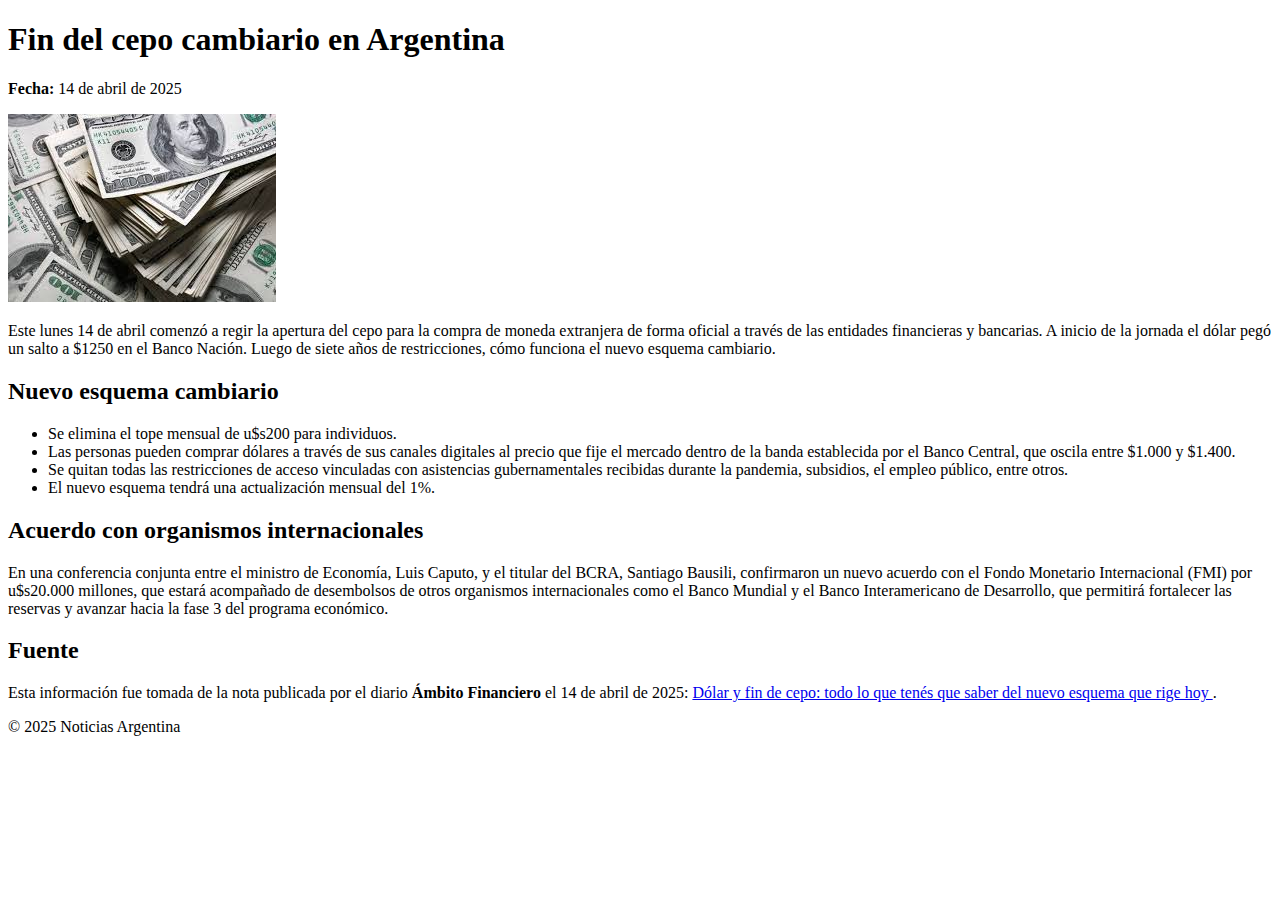
<file: index.html>
<!DOCTYPE html>
<html lang="es">
<head>
  <meta charset="UTF-8">
  <title>Fin del cepo cambiario en Argentina</title>
</head>
<body>
  <header>
    <h1>Fin del cepo cambiario en Argentina</h1>
    <p><strong>Fecha:</strong> 14 de abril de 2025</p>
  </header>

  <main>
    <article>
      <section>
        <img src="[data-uri]" alt="Fin del cepo cambiario" style="width: auto;">
        <p>Este lunes 14 de abril comenzó a regir la apertura del cepo para la compra de moneda extranjera de forma oficial a través de las entidades financieras y bancarias. A inicio de la jornada el dólar pegó un salto a $1250 en el Banco Nación. Luego de siete años de restricciones, cómo funciona el nuevo esquema cambiario.</p>
      </section>

      <section>
        <h2>Nuevo esquema cambiario</h2>
        <ul>
          <li>Se elimina el tope mensual de u$s200 para individuos.</li>
          <li>Las personas pueden comprar dólares a través de sus canales digitales al precio que fije el mercado dentro de la banda establecida por el Banco Central, que oscila entre $1.000 y $1.400.</li>
          <li>Se quitan todas las restricciones de acceso vinculadas con asistencias gubernamentales recibidas durante la pandemia, subsidios, el empleo público, entre otros.</li>
          <li>El nuevo esquema tendrá una actualización mensual del 1%.</li>
        </ul>
      </section>

      <section>
        <h2>Acuerdo con organismos internacionales</h2>
        <p>En una conferencia conjunta entre el ministro de Economía, Luis Caputo, y el titular del BCRA, Santiago Bausili, confirmaron un nuevo acuerdo con el Fondo Monetario Internacional (FMI) por u$s20.000 millones, que estará acompañado de desembolsos de otros organismos internacionales como el Banco Mundial y el Banco Interamericano de Desarrollo, que permitirá fortalecer las reservas y avanzar hacia la fase 3 del programa económico.</p>
      </section>

      <section>
        <h2>Fuente</h2>
        <p>Esta información fue tomada de la nota publicada por el diario <strong>Ámbito Financiero</strong> el 14 de abril de 2025:
        <a href="https://www.ambito.com/economia/dolar-y-fin-cepo-todo-lo-que-tenes-que-saber-del-nuevo-esquema-que-rige-hoy-n6134233" target="_blank">
          Dólar y fin de cepo: todo lo que tenés que saber del nuevo esquema que rige hoy
        </a>.</p>
      </section>
    </article>
  </main>

  <footer>
    <p>© 2025 Noticias Argentina</p>
  </footer>
</body>
</html>
</file>
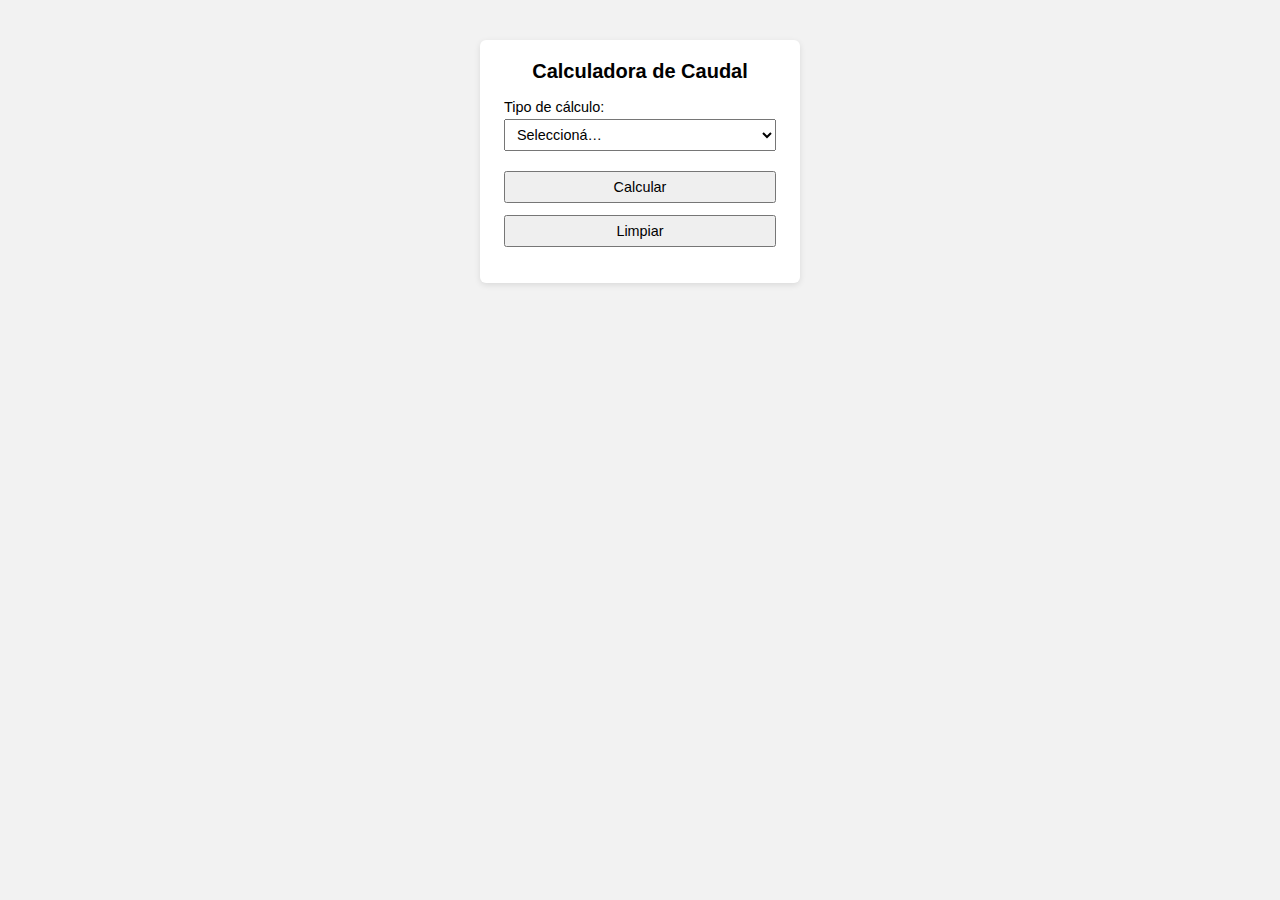
<file: SegundoParcial/index.html>
<!DOCTYPE html>
<html lang="es">
<head>
  <meta charset="UTF-8">
  <meta name="viewport" content="width=device-width, initial-scale=1.0">
  <title>Caudal en Tuberías – Básico</title>
  <link rel="stylesheet" href="styles.css">
</head>
<body>
  <main class="box">
    <h1>Calculadora de Caudal</h1>

    <form id="caudalForm">
      <label>Tipo de cálculo:
        <select id="tipoTuberia" required>
          <option value="">Seleccioná…</option>
          <option value="circular">Tubería circular</option>
          <option value="rectangular">Tubería rectangular</option>
          <option value="seccion">Sección conocida</option>
        </select>
      </label>

      <div id="circularFields" class="hidden">
        <label>Diámetro (m):
          <input type="number" id="diametro" min="0" step="any">
        </label>
      </div>

      <div id="rectangularFields" class="hidden">
        <label>Lado a (m):
          <input type="number" id="ladoA" min="0" step="any">
        </label>
        <label>Lado b (m):
          <input type="number" id="ladoB" min="0" step="any">
        </label>
      </div>

      <div id="seccionFields" class="hidden">
        <label>Sección (m²):
          <input type="number" id="seccion" min="0" step="any">
        </label>
      </div>
      <div id="velocidadField" class="hidden">
        <label>Velocidad (m/s):
          <input type="number" id="velocidad" min="0" step="any">
        </label>
      </div>

      <button type="submit">Calcular</button>
      <button type="button" id="limpiarBtn">Limpiar</button>
    </form>

    <p id="resultado"></p>
  </main>

  <script src="script.js"></script>
</body>
</html>
</file>
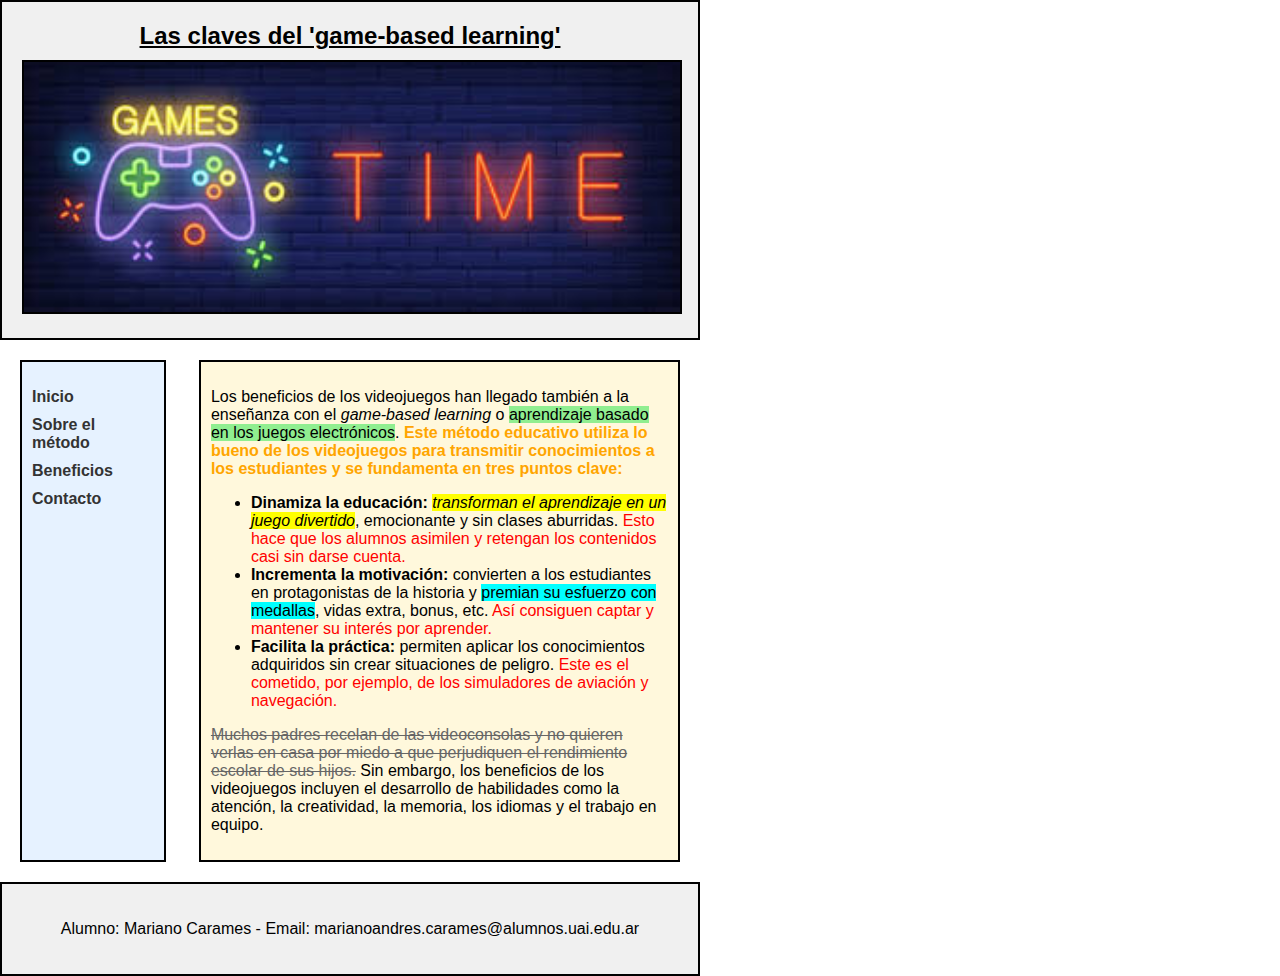
<file: Clase4/Las_claves_del_game-based_learning/index.html>
<!doctype html>
<html lang="es">
<head>
  <meta charset="utf-8">
  <title>Las claves del game-based learning</title>
  <link rel="stylesheet" href="estilos.css">
</head>
<body>

<header>
  <h1>Las claves del 'game-based learning'</h1>
  <img src="banner.JPG" alt="Banner sobre game-based learning" class="banner">
</header>

<main>
  <aside id="menu">
    <ul>
      <li><a href="https://example.com">Inicio</a></li>
      <li><a href="https://example.com">Sobre el método</a></li>
      <li><a href="https://example.com">Beneficios</a></li>
      <li><a href="https://example.com">Contacto</a></li>
    </ul>
  </aside>

  <section id="contenido">
    <p>Los beneficios de los videojuegos han llegado también a la enseñanza con el 
    <em>game-based learning</em> o <mark class="verde">aprendizaje basado en los juegos electrónicos</mark>.
    <strong class="naranja">Este método educativo utiliza lo bueno de los videojuegos para transmitir conocimientos a los estudiantes y se fundamenta en tres puntos clave:</strong>
    </p>

    <ul>
      <li>
        <strong>Dinamiza la educación:</strong> <em class="amarillo">transforman el aprendizaje en un juego divertido</em>, emocionante y sin clases aburridas.
        <span class="rojo">Esto hace que los alumnos asimilen y retengan los contenidos casi sin darse cuenta.</span>
      </li>
      <li>
        <strong>Incrementa la motivación:</strong> convierten a los estudiantes en protagonistas de la historia y 
        <mark class="celeste">premian su esfuerzo con medallas</mark>, vidas extra, bonus, etc.
        <span class="rojo">Así consiguen captar y mantener su interés por aprender.</span>
      </li>
      <li>
        <strong>Facilita la práctica:</strong> permiten aplicar los conocimientos adquiridos sin crear situaciones de peligro.
        <span class="rojo">Este es el cometido, por ejemplo, de los simuladores de aviación y navegación.</span>
      </li>
    </ul>

    <p><s>Muchos padres recelan de las videoconsolas y no quieren verlas en casa por miedo a que perjudiquen el rendimiento escolar de sus hijos.</s> 
    Sin embargo, los beneficios de los videojuegos incluyen el desarrollo de habilidades como la atención, la creatividad, la memoria, los idiomas y el trabajo en equipo.
    </p>
  </section>
</main>

<footer>
  <p>Alumno: Mariano Carames - Email: marianoandres.carames@alumnos.uai.edu.ar </p>
</footer>

</body>
</html>
</file>
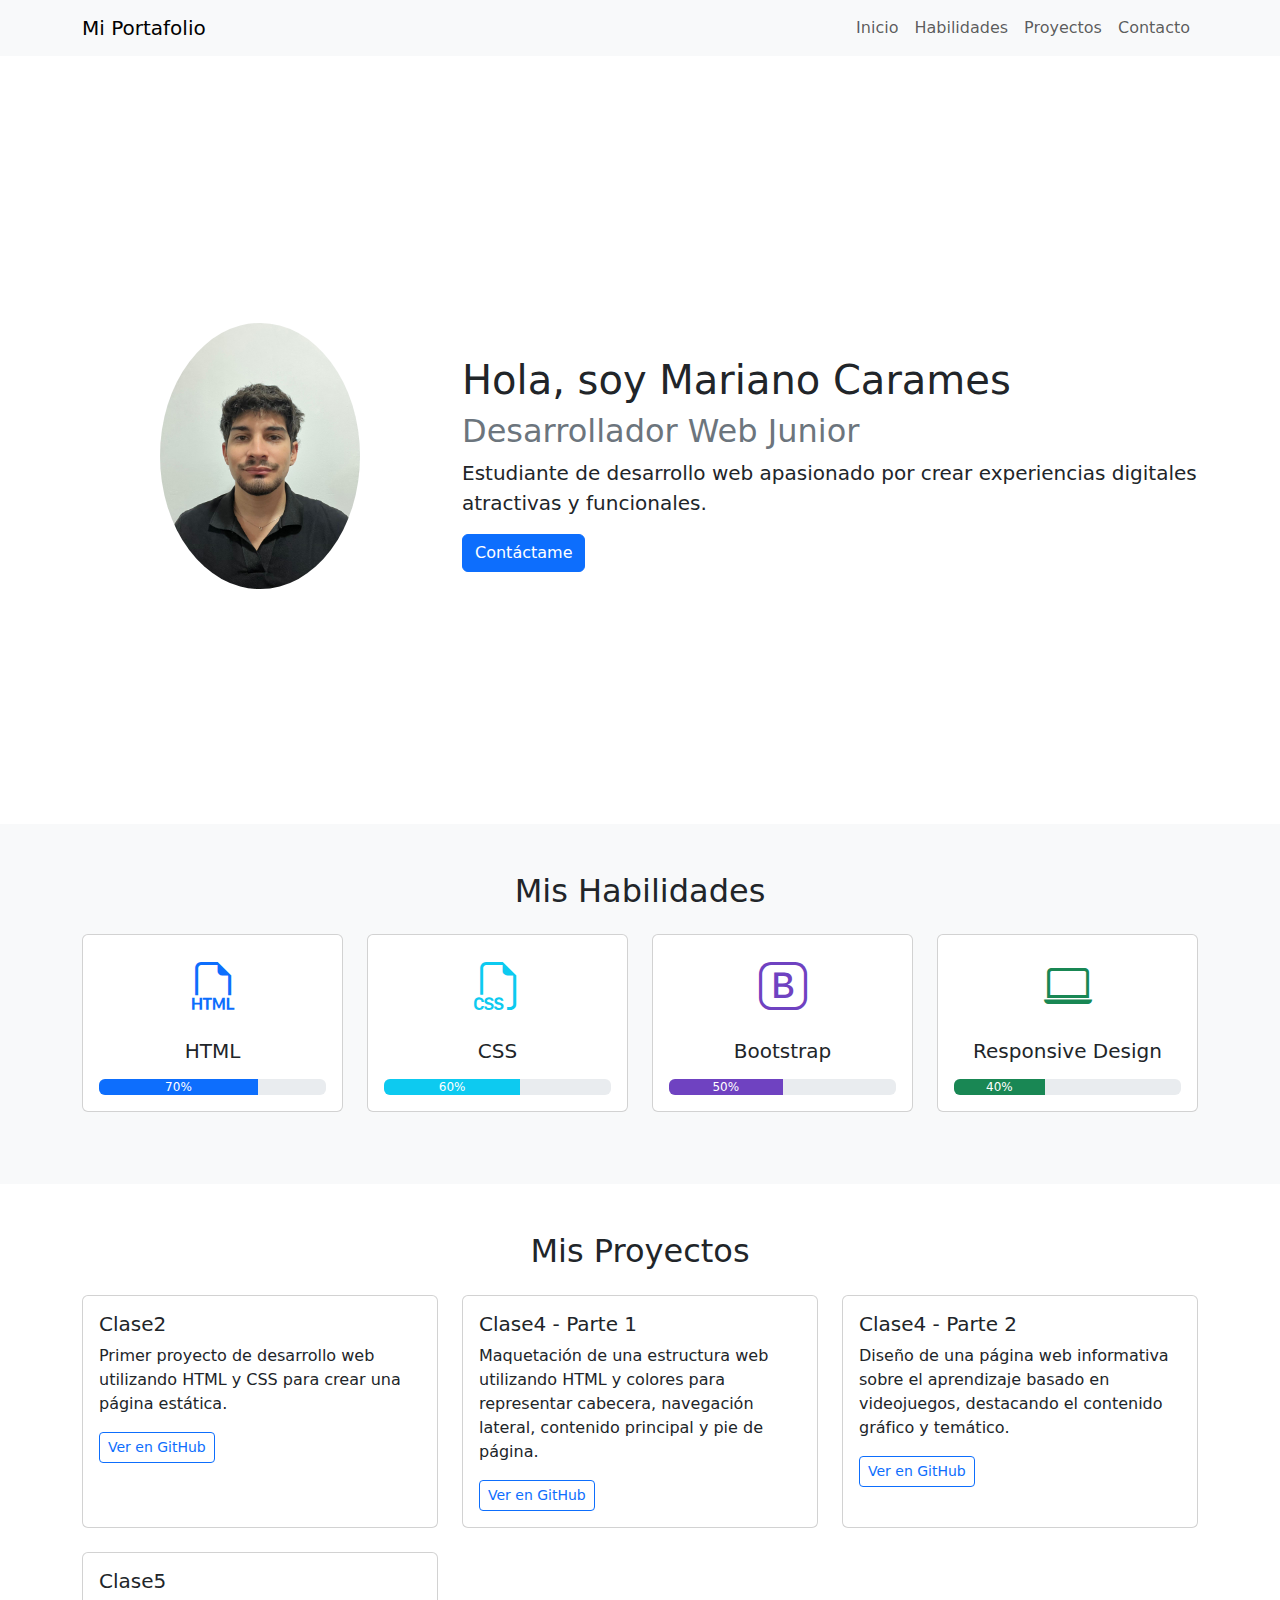
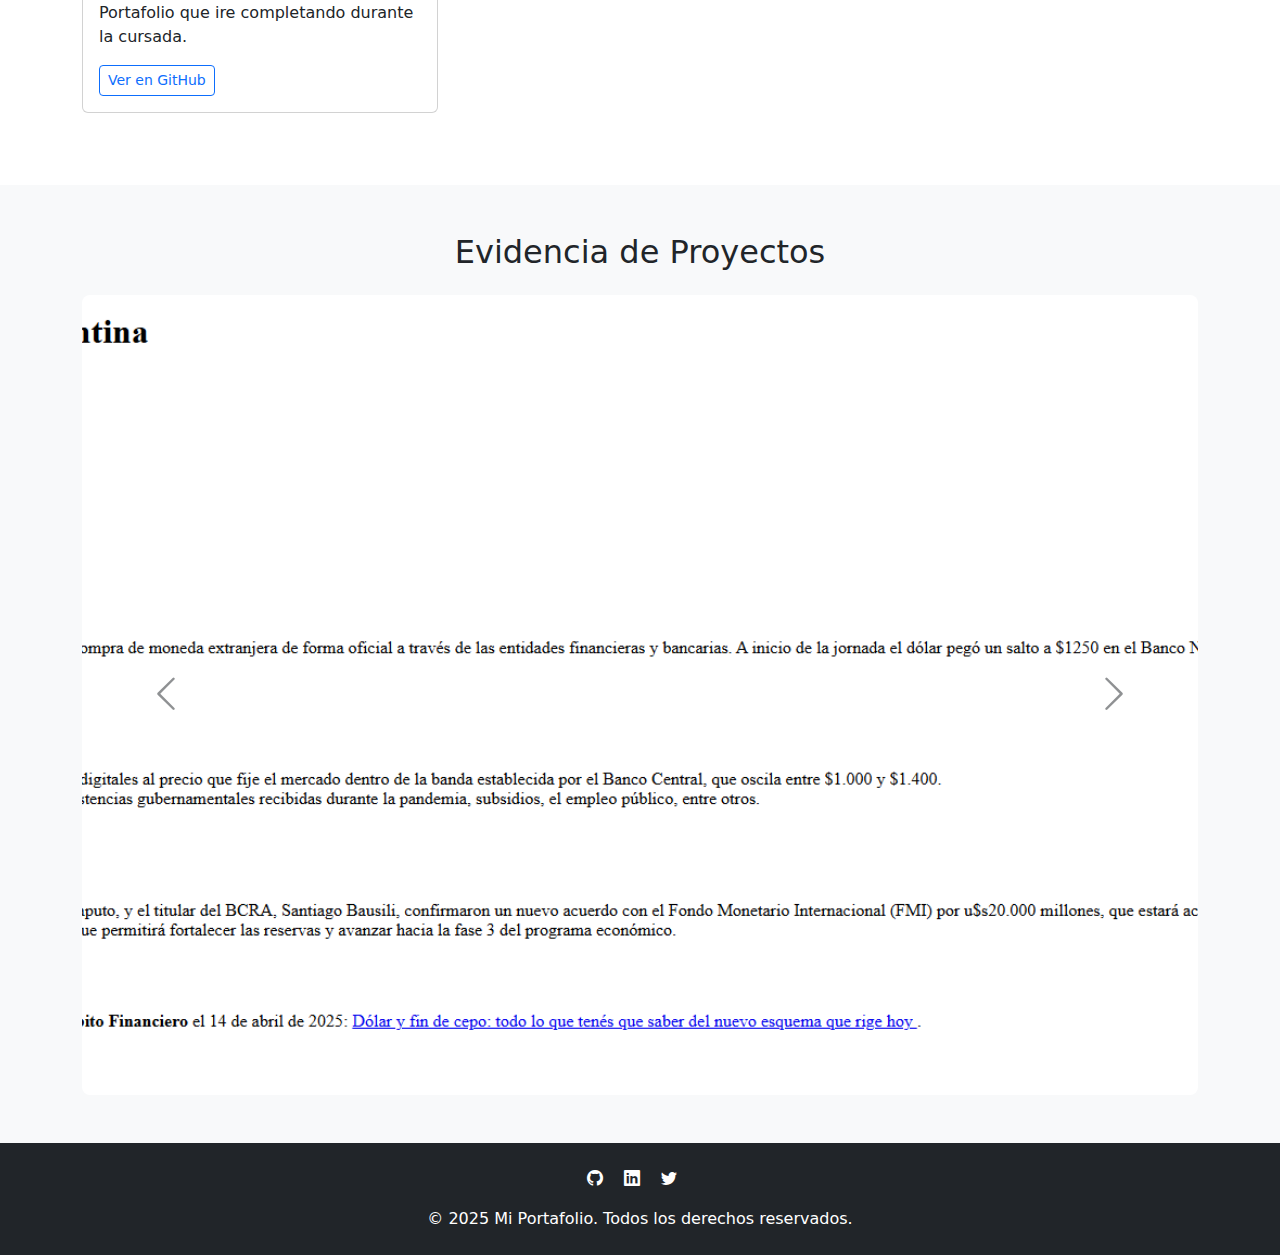
<file: Clase5/Portafolio/index.html>
<!DOCTYPE html>
<html lang="es">
<head>
    <meta charset="UTF-8">
    <meta name="viewport" content="width=device-width, initial-scale=1.0">
    <title>Mi Portafolio</title>
    <link href="https://cdn.jsdelivr.net/npm/bootstrap@5.3.0/dist/css/bootstrap.min.css" rel="stylesheet">
    <link rel="stylesheet" href="css/styles.css">
    <link rel="stylesheet" href="https://cdn.jsdelivr.net/npm/bootstrap-icons@1.11.1/font/bootstrap-icons.css">
</head>
<body>

<nav class="navbar navbar-expand-lg navbar-light bg-light fixed-top">
    <div class="container">
        <a class="navbar-brand" href="#">Mi Portafolio</a>
        <button class="navbar-toggler" type="button" data-bs-toggle="collapse" data-bs-target="#navbarNav">
            <span class="navbar-toggler-icon"></span>
        </button>
        <div class="collapse navbar-collapse" id="navbarNav">
            <ul class="navbar-nav ms-auto">
                <li class="nav-item"><a class="nav-link" href="#inicio">Inicio</a></li>
                <li class="nav-item"><a class="nav-link" href="#habilidades">Habilidades</a></li>
                <li class="nav-item"><a class="nav-link" href="#proyectos">Proyectos</a></li>
                <li class="nav-item"><a class="nav-link" href="#contacto">Contacto</a></li>
            </ul>
        </div>
    </div>
</nav>

<section id="inicio" class="py-5 mt-5">
    <div class="container">
        <div class="row align-items-center">
            <div class="col-md-4 text-center mb-3">
                <img src="img/profile-photo.jpg" alt="Mi foto" class="img-fluid rounded-circle" style="max-width: 200px;">
            </div>
            <div class="col-md-8">
                <h1>Hola, soy Mariano Carames</h1>
                <h2 class="text-secondary">Desarrollador Web Junior</h2>
                <p class="lead">Estudiante de desarrollo web apasionado por crear experiencias digitales atractivas y funcionales.</p>
                <a href="#contacto" class="btn btn-primary">Contáctame</a>
            </div>
        </div>
    </div>
</section>

<section id="habilidades" class="py-5 bg-light">
    <div class="container">
        <h2 class="text-center mb-4">Mis Habilidades</h2>
        <div class="row">
            <div class="col-md-6 col-lg-3 mb-4">
                <div class="card h-100 text-center">
                    <div class="card-body">
                        <i class="bi bi-filetype-html text-primary" style="font-size: 3rem;"></i>
                        <h3 class="h5 mt-3">HTML</h3>
                        <div class="progress mt-3"><div class="progress-bar" style="width: 70%;">70%</div></div>
                    </div>
                </div>
            </div>
            <div class="col-md-6 col-lg-3 mb-4">
                <div class="card h-100 text-center">
                    <div class="card-body">
                        <i class="bi bi-filetype-css text-info" style="font-size: 3rem;"></i>
                        <h3 class="h5 mt-3">CSS</h3>
                        <div class="progress mt-3"><div class="progress-bar bg-info" style="width: 60%;">60%</div></div>
                    </div>
                </div>
            </div>
            <div class="col-md-6 col-lg-3 mb-4">
                <div class="card h-100 text-center">
                    <div class="card-body">
                        <i class="bi bi-bootstrap text-purple" style="font-size: 3rem;"></i>
                        <h3 class="h5 mt-3">Bootstrap</h3>
                        <div class="progress mt-3"><div class="progress-bar bg-purple" style="width: 50%;">50%</div></div>
                    </div>
                </div>
            </div>
            <div class="col-md-6 col-lg-3 mb-4">
                <div class="card h-100 text-center">
                    <div class="card-body">
                        <i class="bi bi-laptop text-success" style="font-size: 3rem;"></i>
                        <h3 class="h5 mt-3">Responsive Design</h3>
                        <div class="progress mt-3"><div class="progress-bar bg-success" style="width: 40%;">40%</div></div>
                    </div>
                </div>
            </div>
        </div>
    </div>
</section>

<section id="proyectos" class="py-5">
    <div class="container">
      <h2 class="text-center mb-4">Mis Proyectos</h2>
      <div class="row">
        <!-- Proyecto Clase2 -->
        <div class="col-md-6 col-lg-4 mb-4">
          <div class="card h-100">
            <div class="card-body">
              <h5 class="card-title">Clase2</h5>
              <p class="card-text">Primer proyecto de desarrollo web utilizando HTML y CSS para crear una página estática.</p>
              <a href="https://github.com/MarianoCarames/Desarrollo-Web/tree/main/Clase2" class="btn btn-sm btn-outline-primary" target="_blank">Ver en GitHub</a>
            </div>
          </div>
        </div>
        <!-- Proyecto Clase4 - Parte 1 -->
        <div class="col-md-6 col-lg-4 mb-4">
            <div class="card h-100">
            <div class="card-body">
                <h5 class="card-title">Clase4 - Parte 1</h5>
                <p class="card-text">Maquetación de una estructura web utilizando HTML y colores para representar cabecera, navegación lateral, contenido principal y pie de página.</p>
                <a href="https://github.com/MarianoCarames/Desarrollo-Web/tree/main/Clase4/Parte1" target="_blank" class="btn btn-sm btn-outline-primary">Ver en GitHub</a>
            </div>
            </div>
        </div>
  
        <!-- Proyecto Clase4 - Parte 2 -->
        <div class="col-md-6 col-lg-4 mb-4">
            <div class="card h-100">
            <div class="card-body">
                <h5 class="card-title">Clase4 - Parte 2</h5>
                <p class="card-text">Diseño de una página web informativa sobre el aprendizaje basado en videojuegos, destacando el contenido gráfico y temático.</p>
                <a href="https://github.com/MarianoCarames/Desarrollo-Web/tree/main/Clase4/Parte2" target="_blank" class="btn btn-sm btn-outline-primary">Ver en GitHub</a>
            </div>
            </div>
        </div>
        <!-- Proyecto Clase5 -->
        <div class="col-md-6 col-lg-4 mb-4">
          <div class="card h-100">
            <div class="card-body">
              <h5 class="card-title">Clase5</h5>
              <p class="card-text">Portafolio que ire completando durante la cursada.</p>
              <a href="https://github.com/MarianoCarames/Desarrollo-Web/tree/main/Clase5" class="btn btn-sm btn-outline-primary" target="_blank">Ver en GitHub</a>
            </div>
          </div>
        </div>
      </div>
    </div>
  </section>

<!-- Carrusel de evidencia de proyectos -->
<section id="evidencias" class="py-5 bg-light">
    <div class="container">
      <h2 class="text-center mb-4">Evidencia de Proyectos</h2>
      
      <div id="carouselProyectos" class="carousel slide" data-bs-ride="carousel">
        <div class="carousel-inner">
          <!-- Imagen 1 -->
          <div class="carousel-item active">
            <img src="img/evidencias/noticia.png" class="d-block w-100" alt="Proyecto 1">
            <div class="carousel-caption d-none d-md-block">
            </div>
          </div>
          <!-- Imagen 2 -->
          <div class="carousel-item">
            <img src="img/evidencias/estructura-cajas.png" class="d-block w-100" alt="Proyecto 2">
            <div class="carousel-caption d-none d-md-block">
            </div>
          </div>
          <!-- Imagen 3 -->
          <div class="carousel-item">
            <img src="img/evidencias/gamebasedlearning.png" class="d-block w-100" alt="Proyecto 3">
            <div class="carousel-caption d-none d-md-block">
            </div>
          </div>
          <!-- Imagen 4 -->
          <div class="carousel-item">
            <img src="img/evidencias/portfolio.png" class="d-block w-100" alt="Proyecto 4">
            <div class="carousel-caption d-none d-md-block">
            </div>
          </div>
        </div>
  
        <!-- Controles -->
        <button class="carousel-control-prev" type="button" data-bs-target="#carouselProyectos" data-bs-slide="prev">
            <span class="bi bi-chevron-left fs-1 text-dark"></span>
            <span class="visually-hidden">Anterior</span>
          </button>          
        <button class="carousel-control-next" type="button" data-bs-target="#carouselProyectos" data-bs-slide="next">
            <span class="bi bi-chevron-right fs-1 text-dark"></span>
            <span class="visually-hidden">Siguiente</span>
        </button>
          
      </div>
    </div>
  </section>

<footer class="bg-dark text-white py-4">
    <div class="container text-center">
        <div class="mb-3">
            <a href="https://github.com/MarianoCarames" class="text-white me-3"><i class="bi bi-github"></i></a>
            <a href="https://www.linkedin.com/in/mariano-andr%C3%A9s-carames-283099225/" class="text-white me-3"><i class="bi bi-linkedin"></i></a>
            <a href="https://x.com/CaramesMariano" class="text-white me-3"><i class="bi bi-twitter"></i></a>
        </div>
        <p class="mb-0">© 2025 Mi Portafolio. Todos los derechos reservados.</p>
    </div>
</footer>

<script src="https://cdn.jsdelivr.net/npm/bootstrap@5.3.0/dist/js/bootstrap.bundle.min.js"></script>
</body>
</html>
</file>
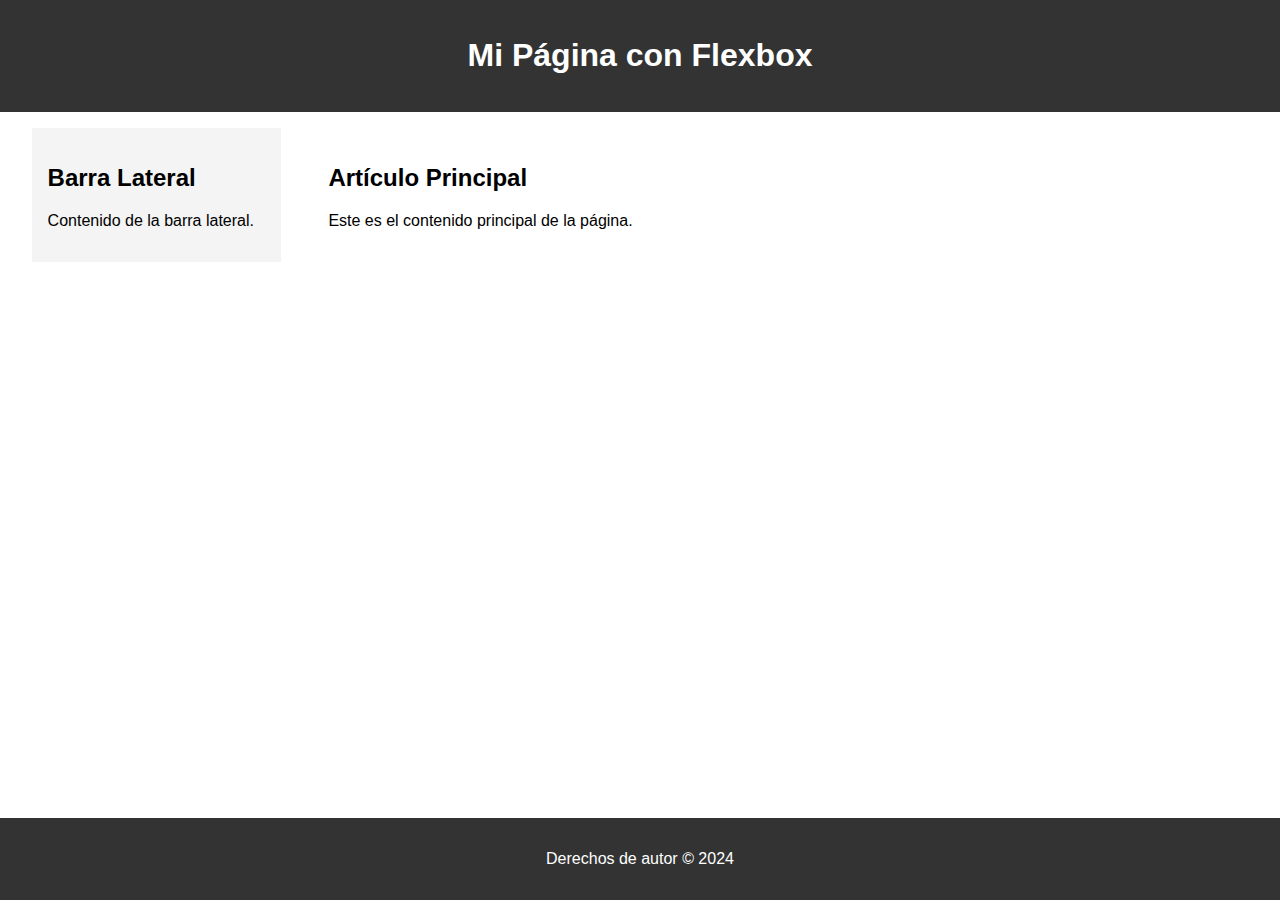
<file: Clase6/modularizacion_flexbox/index.html>
<!DOCTYPE html>
<html lang="es">
   <head>
      <meta charset="UTF-8">
      <meta name="viewport" content="width=device-width, initial-scale=1.0">
      <title>Ejemplo de Flexbox</title>
      <link rel="stylesheet" href="styles.css">
   </head>
   <body>
      <div class="contenedor">
         <header>
            <h1>Mi Página con Flexbox</h1>
         </header>
         <main>
            <aside>
               <h2>Barra Lateral</h2>
               <p>Contenido de la barra lateral.</p>
            </aside>
            <article>
               <h2>Artículo Principal</h2>
               <p>Este es el contenido principal de la página.</p>
            </article>
         </main>
         <footer>
            <p>Derechos de autor © 2024</p>
         </footer>
      </div>
   </body>
</html>
</file>
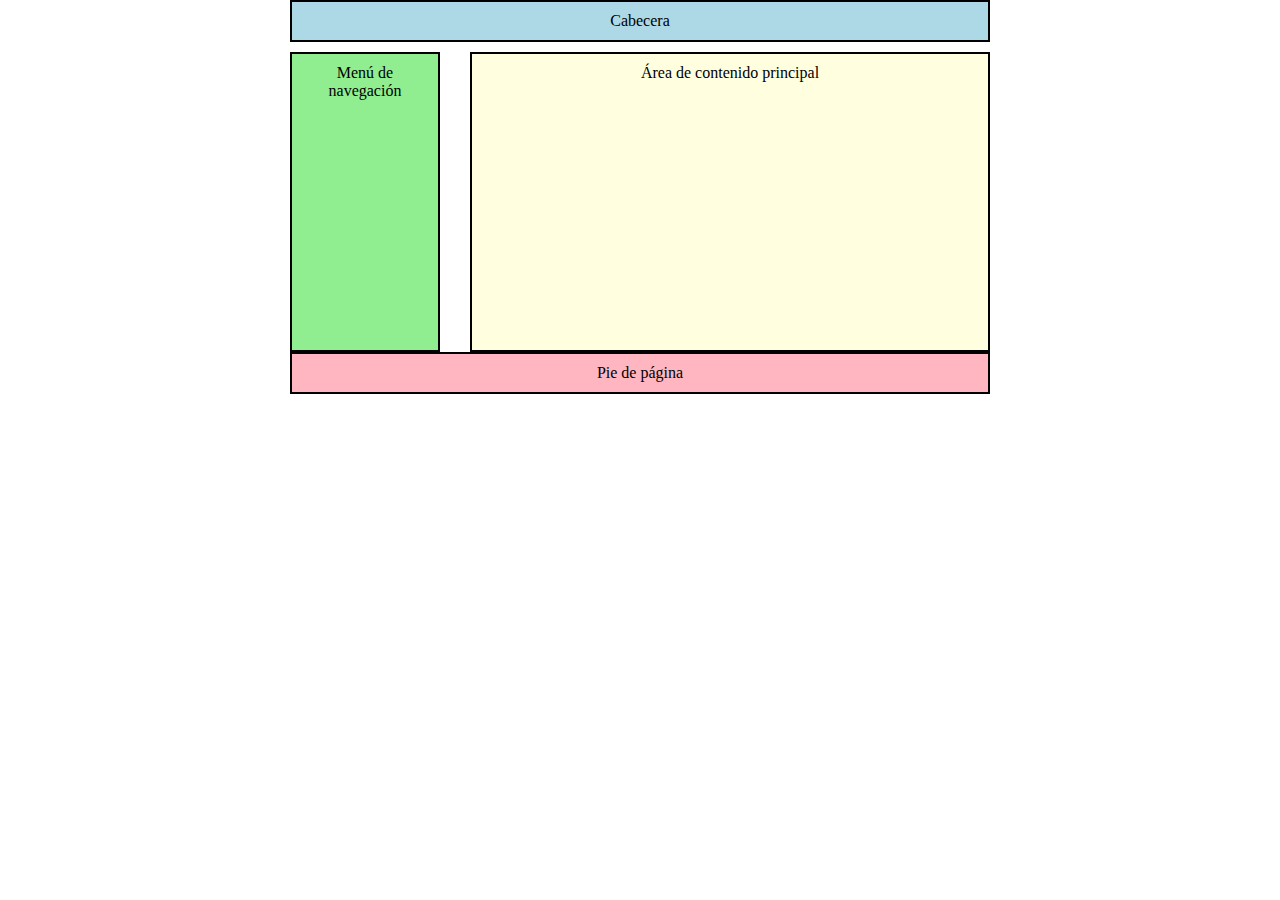
<file: Clase4/Base/Clase4.html>
<!doctype html>
<html lang="es">
<head>
  <meta charset="utf-8">
  <title>Estructura con Float</title>
  <link rel="stylesheet" href="Estilo.css">
</head>
<body>

<div id="contenedor">
  
  <div id="cabecera">
    Cabecera
  </div>
  
  <div id="menu">
    Menú de navegación
  </div>
  
  <div id="contenido">
    Área de contenido principal
  </div>
  
  <div id="pie">
    Pie de página
  </div>

</div>

</body>
</html>
</file>
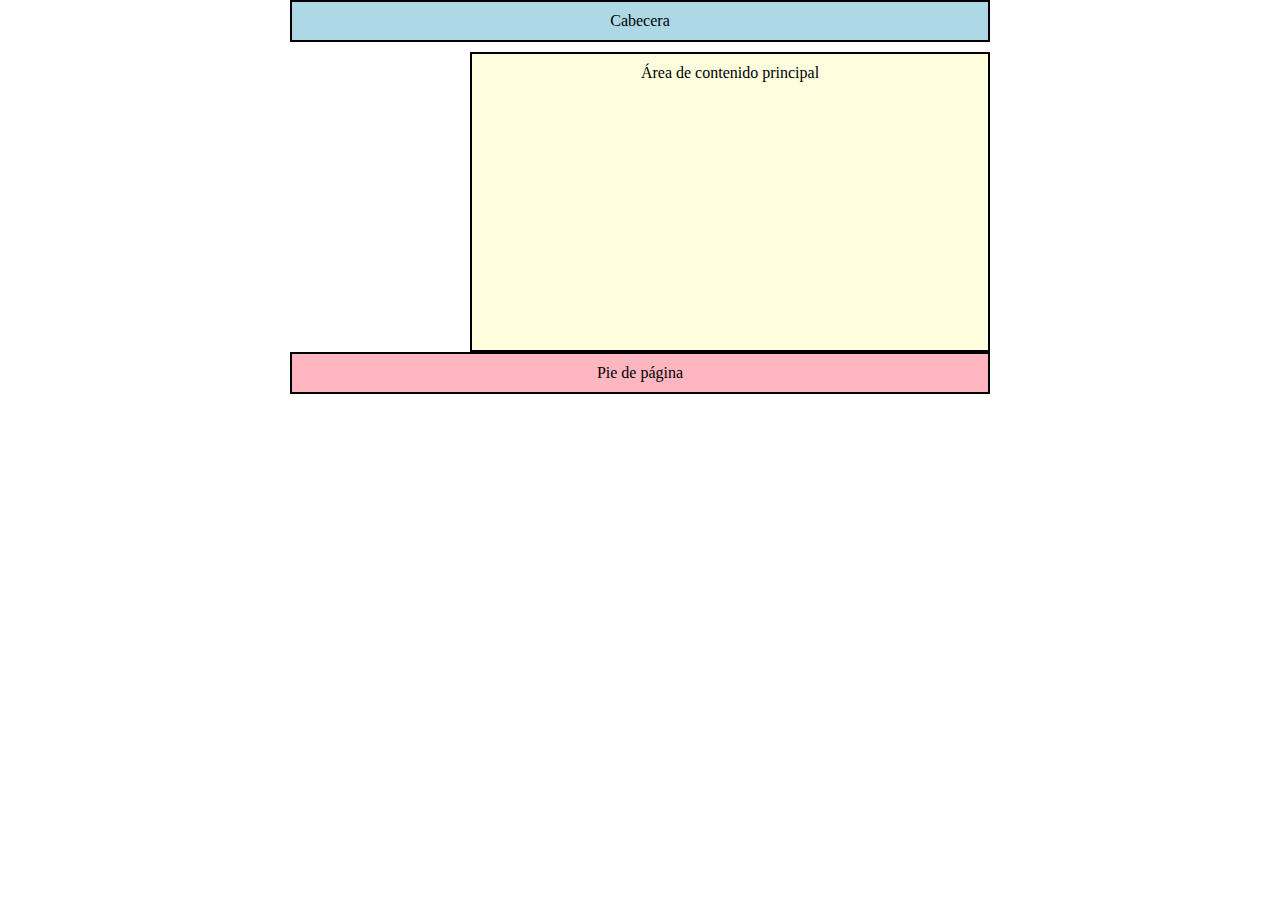
<file: Clase4/DelMenu/DelMenu.html>
<!doctype html>
<html lang="es">
<head>
  <meta charset="utf-8">
  <title>Estructura con Float</title>
  <link rel="stylesheet" href="Estilo.css">
</head>
<body>

<div id="contenedor">
  
  <div id="cabecera">
    Cabecera
  </div>
  
  <div id="menu">
    Menú de navegación
  </div>
  
  <div id="contenido">
    Área de contenido principal
  </div>
  
  <div id="pie">
    Pie de página
  </div>

</div>

</body>
</html>
</file>
<file: SegundoParcial/styles.css>
* { box-sizing: border-box; margin: 0; padding: 0; font-family: sans-serif; }

body {
  background: #f2f2f2;
  display: flex;
  justify-content: center;
  align-items: start;
  padding: 40px;
}

.box {
  background: #fff;
  padding: 20px 24px;
  border-radius: 6px;
  width: 320px;
  box-shadow: 0 2px 6px rgba(0,0,0,.1);
}

h1 { font-size: 1.25rem; margin-bottom: 16px; text-align: center; }

label { display: block; margin-bottom: 8px; font-size: .9rem; }

input, select, button {
  width: 100%;
  padding: 6px 8px;
  margin-top: 4px;
  font-size: .9rem;
}

button {
  margin-top: 12px;
  cursor: pointer;
}

.hidden { display: none; }

#resultado {
  margin-top: 16px;
  font-weight: bold;
}

#resultado.error { color: #c00; }
</file>
<file: Clase4/Las_claves_del_game-based_learning/estilos.css>
body {
  font-family: Arial, sans-serif;
  width: 700px;
  margin: 0;
  padding: 0;
}

header {
  background-color: #f0f0f0;
  padding: 20px;
  border: 2px solid black;
  text-align: center;
}

h1 {
  margin: 0;
  font-size: 24px;
  text-decoration: underline;
  display: inline-block;
}

.banner {
  width: 100%;
  max-height: 250px;
  object-fit: cover;
  margin-top: 10px;
  border: 2px solid black;
}

footer {
  background-color: #f0f0f0;
  padding: 20px;
  text-align: center;
  border: 2px solid black;
}

main {
  display: flex;
  margin: 20px;
}

#menu {
  width: 20%;
  padding: 10px;
  border: 2px solid black;
  background-color: #e6f2ff;
}

#menu ul {
  list-style-type: none;
  padding: 0;
}

#menu ul li {
  margin-bottom: 10px;
}

#menu ul li a {
  text-decoration: none;
  color: #333;
  font-weight: bold;
}

#contenido {
  width: 75%;
  margin-left: 5%;
  padding: 10px;
  border: 2px solid black;
  background-color: #fff8dc;
}

h1 {
  text-align: center;
  text-decoration: underline;
}

em {
  font-style: italic;
}

strong {
  font-weight: bold;
}

s {
  color: #666;
}

mark.verde {
  background-color: #90ee90;
}

mark.celeste {
  background-color: #00ffff;
}

em.amarillo {
  background-color: yellow;
}

span.rojo {
  color: red;
}

strong.naranja {
  color: orange;
}
</file>
<file: Clase5/Portafolio/css/styles.css>
/* Estilos generales */
body {
    padding-top: 56px;
}

section {
    padding: 60px 0;
}

/* Colores personalizados */
.bg-purple {
    background-color: #6f42c1;
}

.text-purple {
    color: #6f42c1;
}

/* Estilos para la sección de inicio */
#inicio {
    min-height: 80vh;
    display: flex;
    align-items: center;
}

/* Animación de tarjetas */
.card {
    transition: transform 0.3s ease;
}

.card:hover {
    transform: translateY(-10px);
}

/* Responsive para móviles */
@media (max-width: 768px) {
    #inicio {
        min-height: auto;
        padding-top: 2rem;
    }
}

.carousel-item {
    height: 800px;
    overflow: hidden;
  }
  
  .carousel-item img {
    height: 100%;
    width: 100%;
    object-fit: cover;
    object-position: center;
    border-radius: 8px;
  }
</file>
<file: Clase6/modularizacion_flexbox/styles.css>
@import url("header.css");
@import url("sidebar.css");
@import url("main.css");
@import url("footer.css");
</file>
<file: Clase4/Base/Estilo.css>
body {
  width: 700px;
  margin: 0 auto;
}

#cabecera {
  border: 2px solid black;
  padding: 10px;
  margin-bottom: 10px;
  text-align: center;
  background-color: #add8e6;
}

#menu {
  float: left;
  width: 150px;
  height: 300px;
  border: 2px solid black;
  margin-right: 10px;
  padding: 10px;
  box-sizing: border-box;
  text-align: center;
  background-color: #90ee90; 
}

#contenido {
  float: right;
  width: 520px;
  height: 300px;
  border: 2px solid black;
  padding: 10px;
  box-sizing: border-box;
  text-align: center;
  background-color: #ffffe0; 
}

#pie {
  clear: both;
  border: 2px solid black;
  padding: 10px;
  margin-top: 10px;
  text-align: center;
  background-color: #ffb6c1; 
}
</file>
<file: Clase4/DelMenu/Estilo.css>
body {
    width: 700px;
    margin: 0 auto;
  }
  
#cabecera {
    border: 2px solid black;
    padding: 10px;
    margin-bottom: 10px;
    text-align: center;
    background-color: #add8e6;
  }
  
  #menu {
    display: none;
    float: left;
    width: 150px;
    height: 300px;
    border: 2px solid black;
    margin-right: 10px;
    padding: 10px;
    box-sizing: border-box;
    text-align: center;
    background-color: #90ee90; 
  }
  
  #contenido {
    float: right;
    width: 520px;
    height: 300px;
    border: 2px solid black;
    padding: 10px;
    box-sizing: border-box;
    text-align: center;
    background-color: #ffffe0; 
  }
  
  #pie {
    clear: both;
    border: 2px solid black;
    padding: 10px;
    margin-top: 10px;
    text-align: center;
    background-color: #ffb6c1; 
  }
</file>
